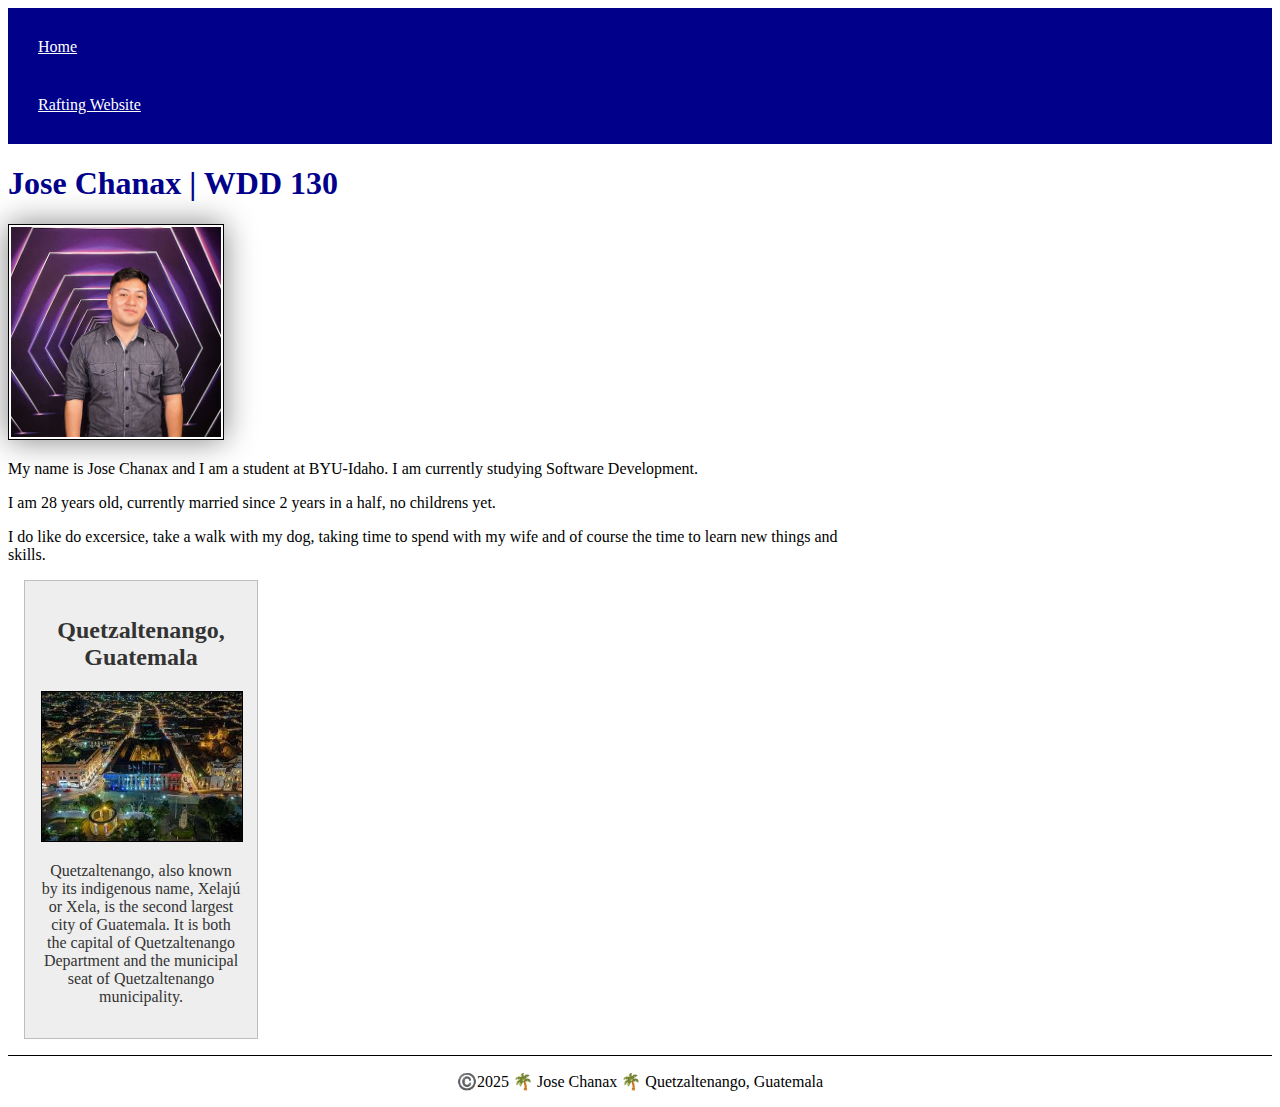
<file: index.html>
<!DOCTYPE html>
<html lang="en-US">
<head>
    <meta charset="UTF-8">
    <meta name="viewport" content="width=device-width, initial-scale=1.0">
    <title>Jose Chanax | WDD 130</title>
    <meta name="description" content="Jose Chanax | Web Developer & Software Engineer | WDD 130 - Learn HTML, CSS, and Web Development Fundamentals">
    <meta name="author" content="Jose Chanax">
    <link rel="stylesheet" href="styles/styles.css">
</head>
<body>
    <header>
        <nav>
            <a href="#">Home</a>
            <a href="wrr/">Rafting Website</a>
        </nav>
    </header>
    <main>
        <h1>Jose Chanax | WDD 130</h1>
        <img src="images/profile.jpg" alt="Jose Chanax" width="200">
        <p>My name is Jose Chanax and I am a student at BYU-Idaho. I am currently studying Software Development.</p>
        <p>I am 28 years old, currently married since 2 years in a half, no childrens yet.</p>
        <p>I do like do excersice, take a walk with my dog, taking time to spend with my wife and of course the time to learn new things and skills.</p>
    </main>
    <aside>
        <h2>Quetzaltenango, Guatemala</h2>
        <img src="images/xela.jpg" alt="Quetzaltenango" width="200">
        <p>Quetzaltenango, also known by its indigenous name, Xelajú or Xela, is the second largest city of Guatemala. It is both the capital of Quetzaltenango Department and the municipal seat of Quetzaltenango municipality.</p>
    </aside>
    <footer>
        <p>©️2025 🌴 Jose Chanax 🌴 Quetzaltenango, Guatemala</p>
    </footer>
</body>
</html>
</file>
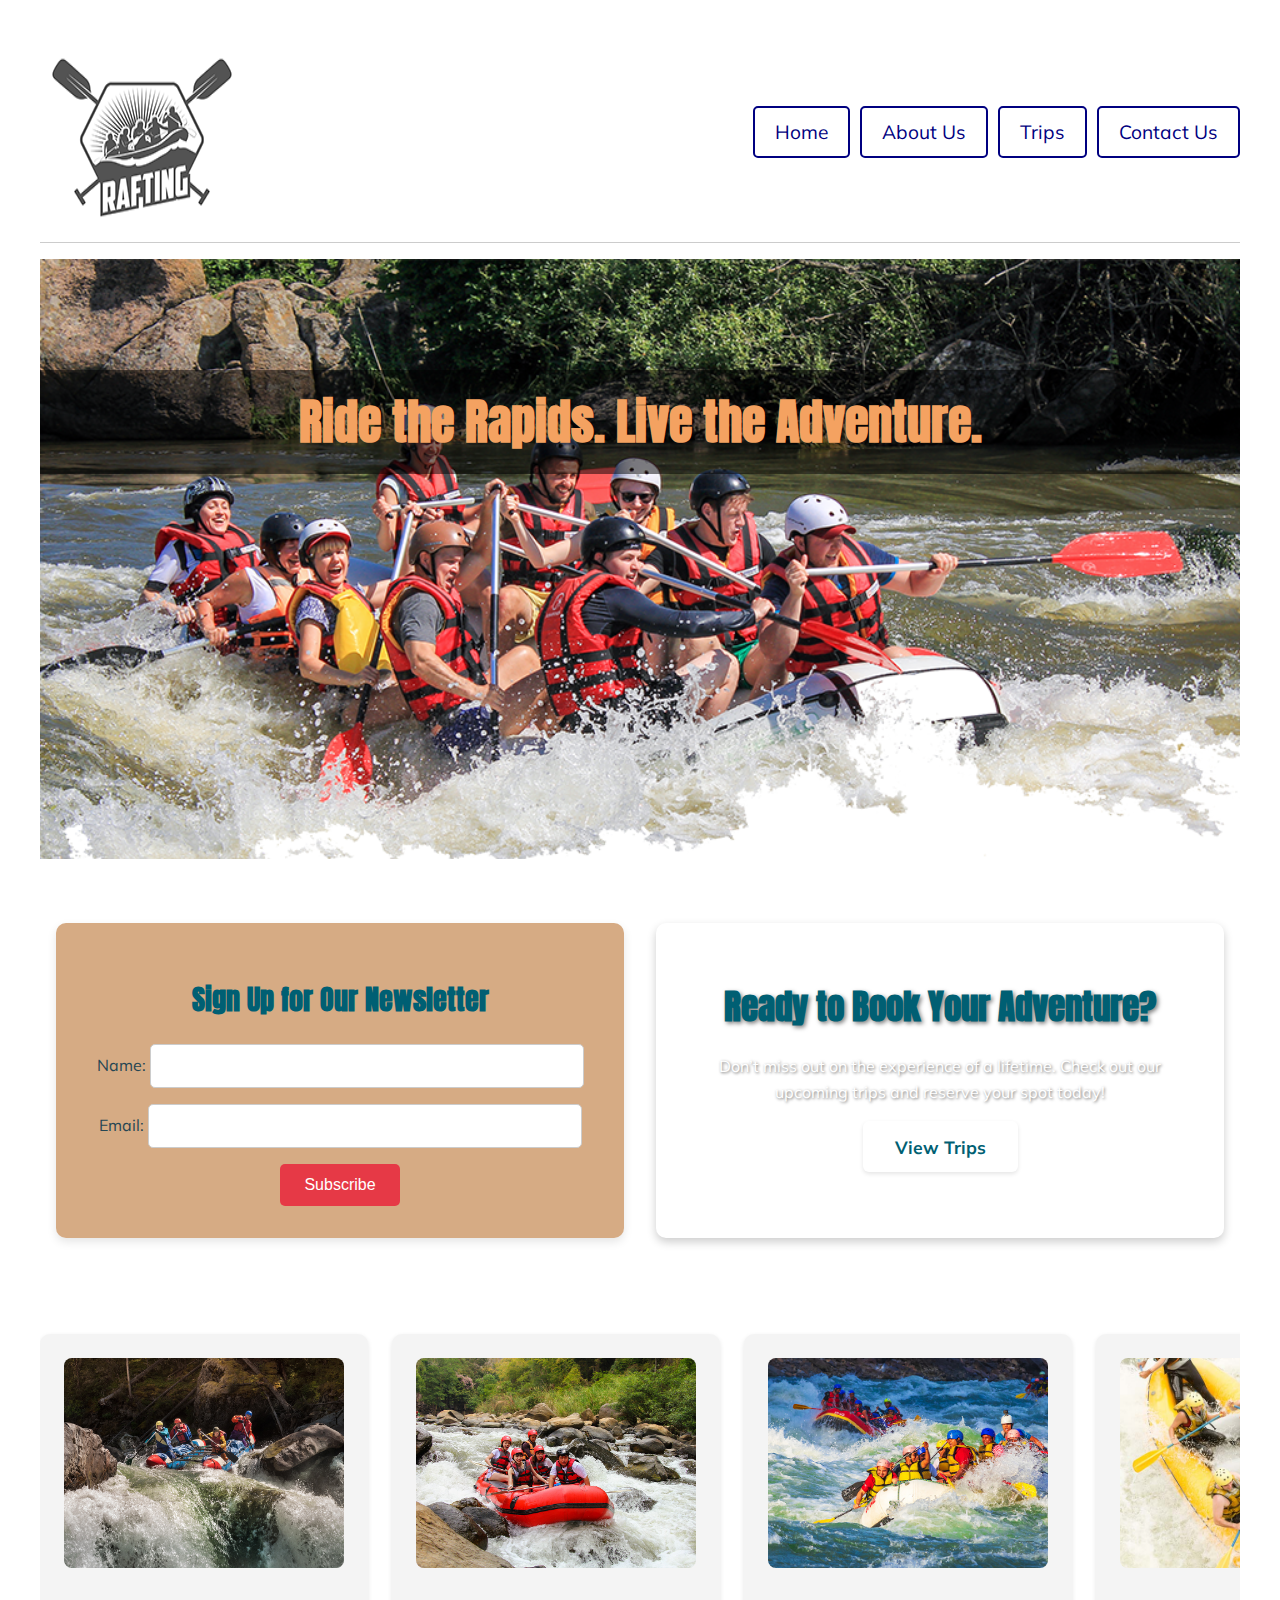
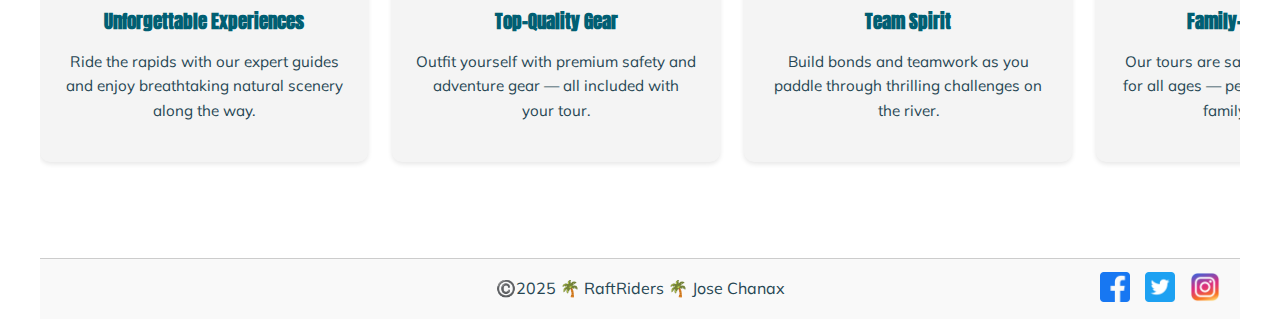
<file: wwr/index.html>
<!-- Rafting Project: Home Page -->
<!DOCTYPE html>
<html lang="en-US">
<head>
  <meta charset="UTF-8" />
  <meta name="viewport" content="width=device-width, initial-scale=1.0" />
  <meta name="description" content="White Water Rafting Adventures - RaftRiders" />
  <meta name="author" content="Jose Chanax" />
  <title>Home | RaftRiders</title>

  <!-- Google Fonts -->
  <link rel="preconnect" href="https://fonts.googleapis.com" />
  <link rel="preconnect" href="https://fonts.gstatic.com" crossorigin />
  <link href="https://fonts.googleapis.com/css2?family=Anton&family=Mulish:wght@300;400;600&display=swap" rel="stylesheet" />
  <link rel="stylesheet" href="styles/rafting.css" />
</head>
<body>
  <header>
    <img src="images/rafting_logo.png" alt="RaftRiders Logo" width="200" height="200" />
    <nav>
      <ul class="navigation">
        <li><a href="index.html">Home</a></li>
        <li><a href="about.html">About Us</a></li>
        <li><a href="trips.html">Trips</a></li>
        <li><a href="contact.html">Contact Us</a></li>
      </ul>
    </nav>
  </header>

  <main>
    <!-- Hero Section -->
    <div class="hero-wrapper">
        <div class="hero">
            <img src="images/hero_transparency_1024.png" alt="White Water Rafting Adventure" />
            <h1 class="hero-heading">Ride the Rapids. Live the Adventure.</h1>
            <p class="hero-subheading">Join us for an unforgettable white water rafting experience!</p>
        </div>
    </div>

    <!-- CTA + Newsletter Wrapper -->
    <div class="cta-newsletter-wrapper">
        <section class="newsletter">
        <h2>Sign Up for Our Newsletter</h2>
        <form>
            <div class="form-group">
              <label for="name">Name:</label>
              <input type="text" id="name" name="name" required />
            </div>
            <div class="form-group">
              <label for="email">Email:</label>
              <input type="email" id="email" name="email" required />
            </div>
            <button type="submit">Subscribe</button>
          </form>
        </section>
    
        <!-- Call to Action -->
        <section class="cta-section">
        <h2>Ready to Book Your Adventure?</h2>
        <p>Don’t miss out on the experience of a lifetime. Check out our upcoming trips and reserve your spot today!</p>
        <a href="trips.html">View Trips</a>
        </section>
    </div>

    <!-- Grid Layout Section -->
    <section class="horizontal-scroll">
        <div class="grid-item">
            <img src="images/rafting_7.jpg" alt="Rafting Adventure" />
            <h3>Unforgettable Experiences</h3>
            <p>Ride the rapids with our expert guides and enjoy breathtaking natural scenery along the way.</p>
          </div>
          
          <div class="grid-item">
            <img src="images/rafting_8.jpg" alt="Rafting Equipment" />
            <h3>Top-Quality Gear</h3>
            <p>Outfit yourself with premium safety and adventure gear — all included with your tour.</p>
          </div>
          
          <div class="grid-item">
            <img src="images/rafting_9.jpg" alt="Team Adventure" />
            <h3>Team Spirit</h3>
            <p>Build bonds and teamwork as you paddle through thrilling challenges on the river.</p>
          </div>
          
          <div class="grid-item">
            <img src="images/rafting_10.jpg" alt="Family Rafting" />
            <h3>Family-Friendly Fun</h3>
            <p>Our tours are safe, fun, and accessible for all ages — perfect for unforgettable family moments.</p>
          </div>
          
          <div class="grid-item">
            <img src="images/rafting_11.jpg" alt="Nature Exploration" />
            <h3>Scenic Routes</h3>
            <p>Discover hidden gems, wildlife, and stunning landscapes only reachable by river.</p>
          </div>
          
          <div class="grid-item">
            <img src="images/rafting_12.jpg" alt="Rafting Guides" />
            <h3>Passionate Guides</h3>
            <p>Our experienced guides are not only certified — they're storytellers, motivators, and adventurers.</p>
          </div>
          
    </section>
  </main>

  <footer>
    <p>©️2025 🌴 RaftRiders 🌴 Jose Chanax</p>
    <nav class="social_links">
      <a href="https://facebook.com"><img src="images/facebook.png" alt="Facebook" /></a>
      <a href="https://twitter.com"><img src="images/twitter.png" alt="Twitter" /></a>
      <a href="https://instagram.com"><img src="images/instagram.png" alt="Instagram" /></a>
    </nav>
  </footer>
</body>
</html>
</file>
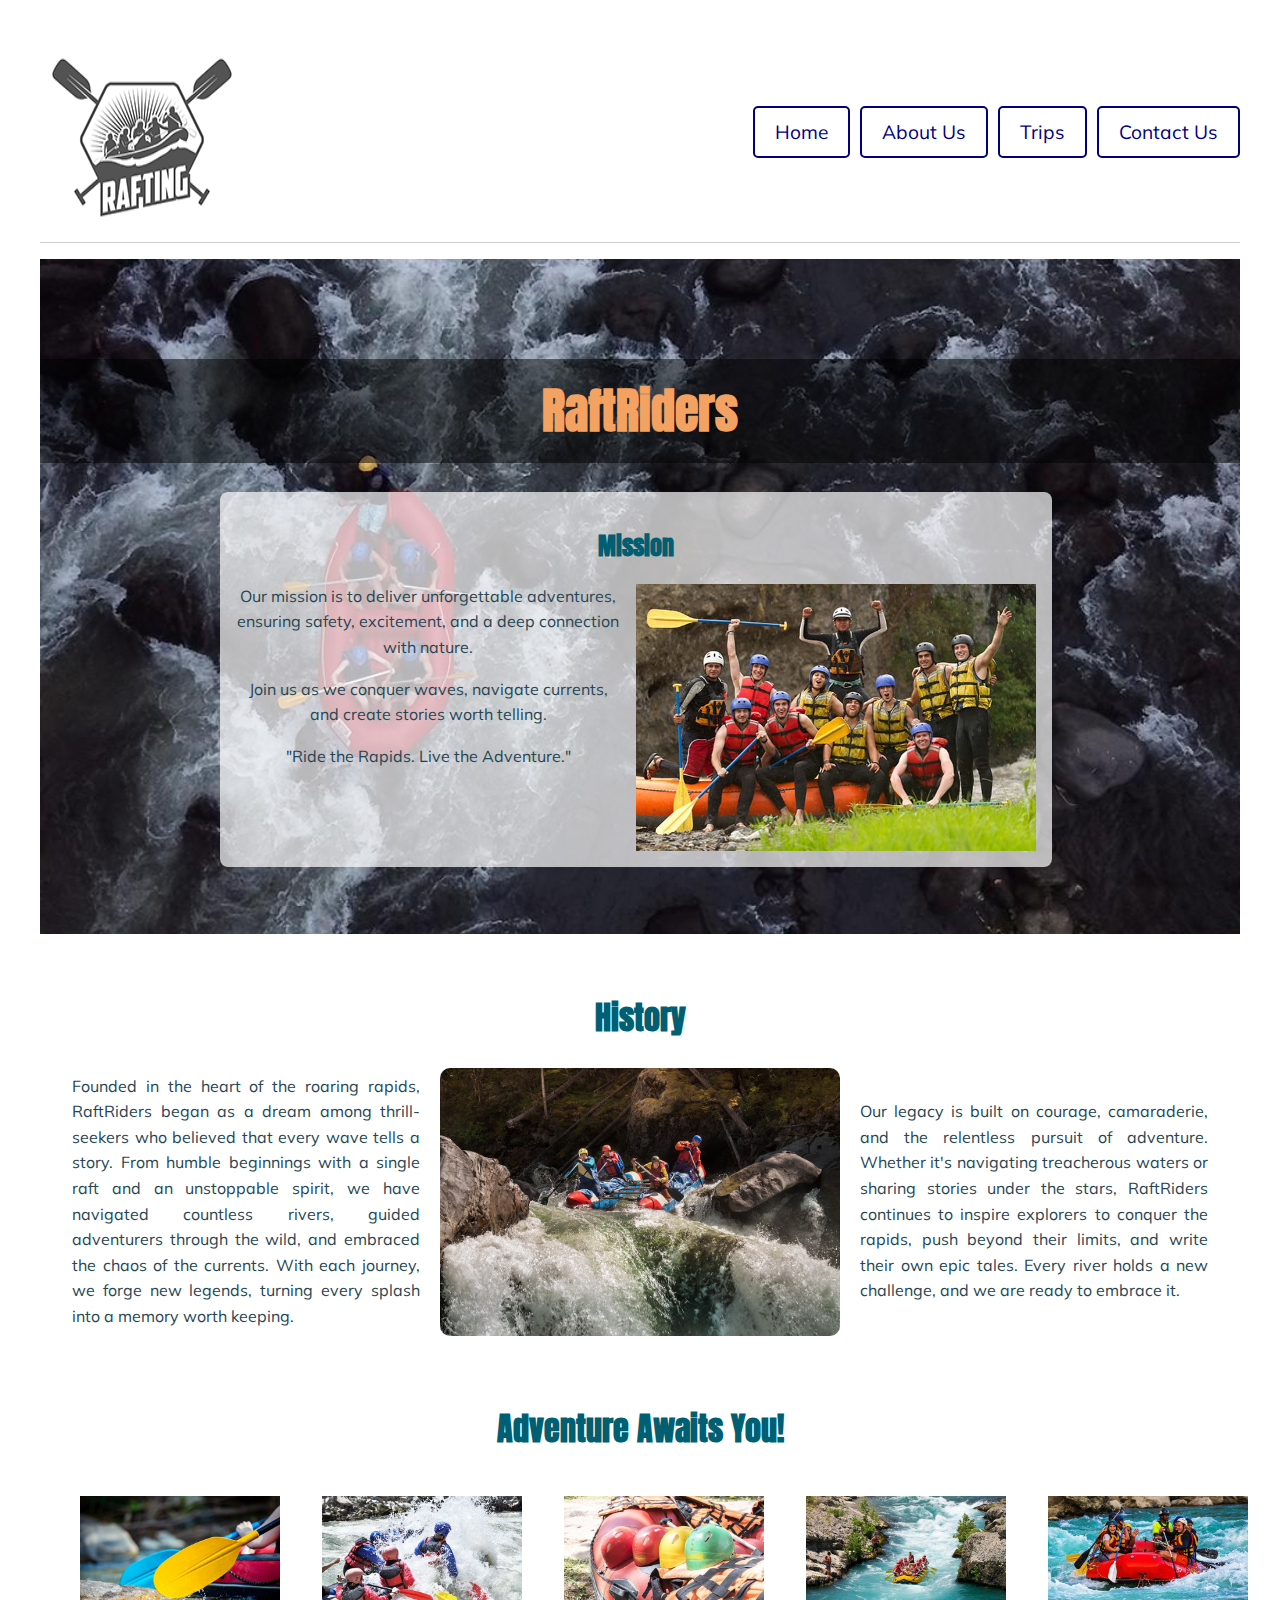
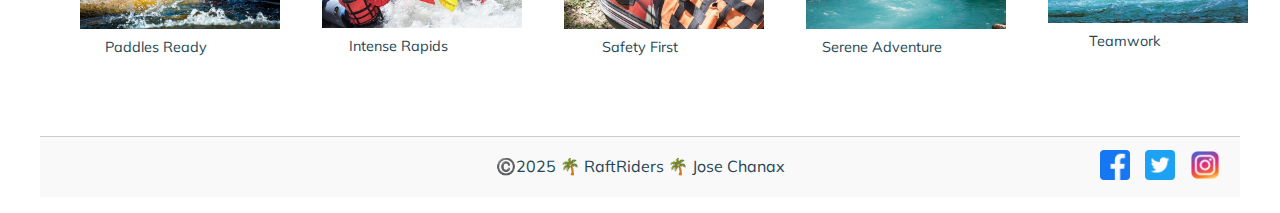
<file: wwr/about.html>
<!-- Rafting Project: About Us Page -->
<!DOCTYPE html>
<html lang="en-US">
<head>
    <meta charset="UTF-8">
    <meta name="viewport" content="width=device-width, initial-scale=1.0">
    <meta name="description" content="Jose Chanax | Web Developer & Software Engineer | WDD 130 - Learn HTML, CSS, and Web Development Fundamentals">
    <meta name="author" content="Jose Chanax">

    <title>About Us | RaftRiders</title>

    <!-- Google Fonts-->
    <link rel="preconnect" href="https://fonts.googleapis.com">
    <link rel="preconnect" href="https://fonts.gstatic.com" crossorigin>
    <link href="https://fonts.googleapis.com/css2?family=Anton&family=Mulish:wght@300;400;600&display=swap" rel="stylesheet">
    <link rel="stylesheet" href="styles/rafting.css">
</head>
<body>
    <header>
        <img src="images/rafting_logo.png" alt="RaftRiders Logo" width="200" height="200">
        <nav>
            <ul class="navigation">
                <li><a href="index.html">Home</a></li>
                <li><a href="about.html">About Us</a></li>
                <li><a href="trips.html">Trips</a></li>
                <li><a href="contact.html">Contact Us</a></li>
            </ul>
        </nav>
    </header>
    <main>
        <div class="herodiv">
            <img src="images/hero_3.jpg" alt="RaftRiders_hero">
            <h1>RaftRiders</h1>
            <article>
                <h2>Mission</h2>
                <img src="images/happy_clients.jpg" alt="Happy_Clients">
                <p>Our mission is to deliver unforgettable adventures, ensuring safety, excitement, and a deep connection with nature.</p>
                <p>Join us as we conquer waves, navigate currents, and create stories worth telling.</p>
                <p>"Ride the Rapids. Live the Adventure." </p>
            </article>
        </div>
        <section class="history-section">
            <h2>History</h2>
            <div class="history-container">
                <p>Founded in the heart of the roaring rapids, RaftRiders began as a dream among thrill-seekers who believed that every wave tells a story. From humble beginnings with a single raft and an unstoppable spirit, we have navigated countless rivers, guided adventurers through the wild, and embraced the chaos of the currents. With each journey, we forge new legends, turning every splash into a memory worth keeping.</p>
                <img src="images/rafting_6.jpg" alt="RaftRiders_History">
                <p>Our legacy is built on courage, camaraderie, and the relentless pursuit of adventure. Whether it's navigating treacherous waters or sharing stories under the stars, RaftRiders continues to inspire explorers to conquer the rapids, push beyond their limits, and write their own epic tales. Every river holds a new challenge, and we are ready to embrace it.</p>
            </div>
        </section>
        <section class="adventure-section">
            <h2>Adventure Awaits You!</h2>
            <div class="adventure-gallery">
                <figure>
                    <img src="images/rafting_1.jpg" alt="RaftRiders">
                    <figcaption>Paddles Ready</figcaption>
                </figure>
                <figure>
                    <img src="images/rafting_2.jpg" alt="RaftRiders2">
                    <figcaption>Intense Rapids</figcaption>
                </figure>
                <figure>
                    <img src="images/rafting_3.jpg" alt="RaftRiders3">
                    <figcaption>Safety First</figcaption>
                </figure>
                <figure>
                    <img src="images/rafting_4.jpg" alt="RaftRiders4">
                    <figcaption>Serene Adventure</figcaption>
                </figure>
                <figure>
                    <img src="images/rafting_5.jpg" alt="RaftRiders5">
                    <figcaption>Teamwork</figcaption>
                </figure>
            </div>
        </section>
    </main>
    <footer>
        <p>©️2025 🌴 RaftRiders 🌴 Jose Chanax </p>
        <nav class="social_links">
            <a href="https://facebook.com">
                <img src="images/facebook.png" alt="Facebook">
            </a>
            <a href="https://twitter.com">
                <img src="images/twitter.png" alt="Twitter">
            </a>
            <a href="https://instagram.com">
                <img src="images/instagram.png" alt="Instagram">
            </a>
        </nav>
    </footer>
</body>
</html>
</file>
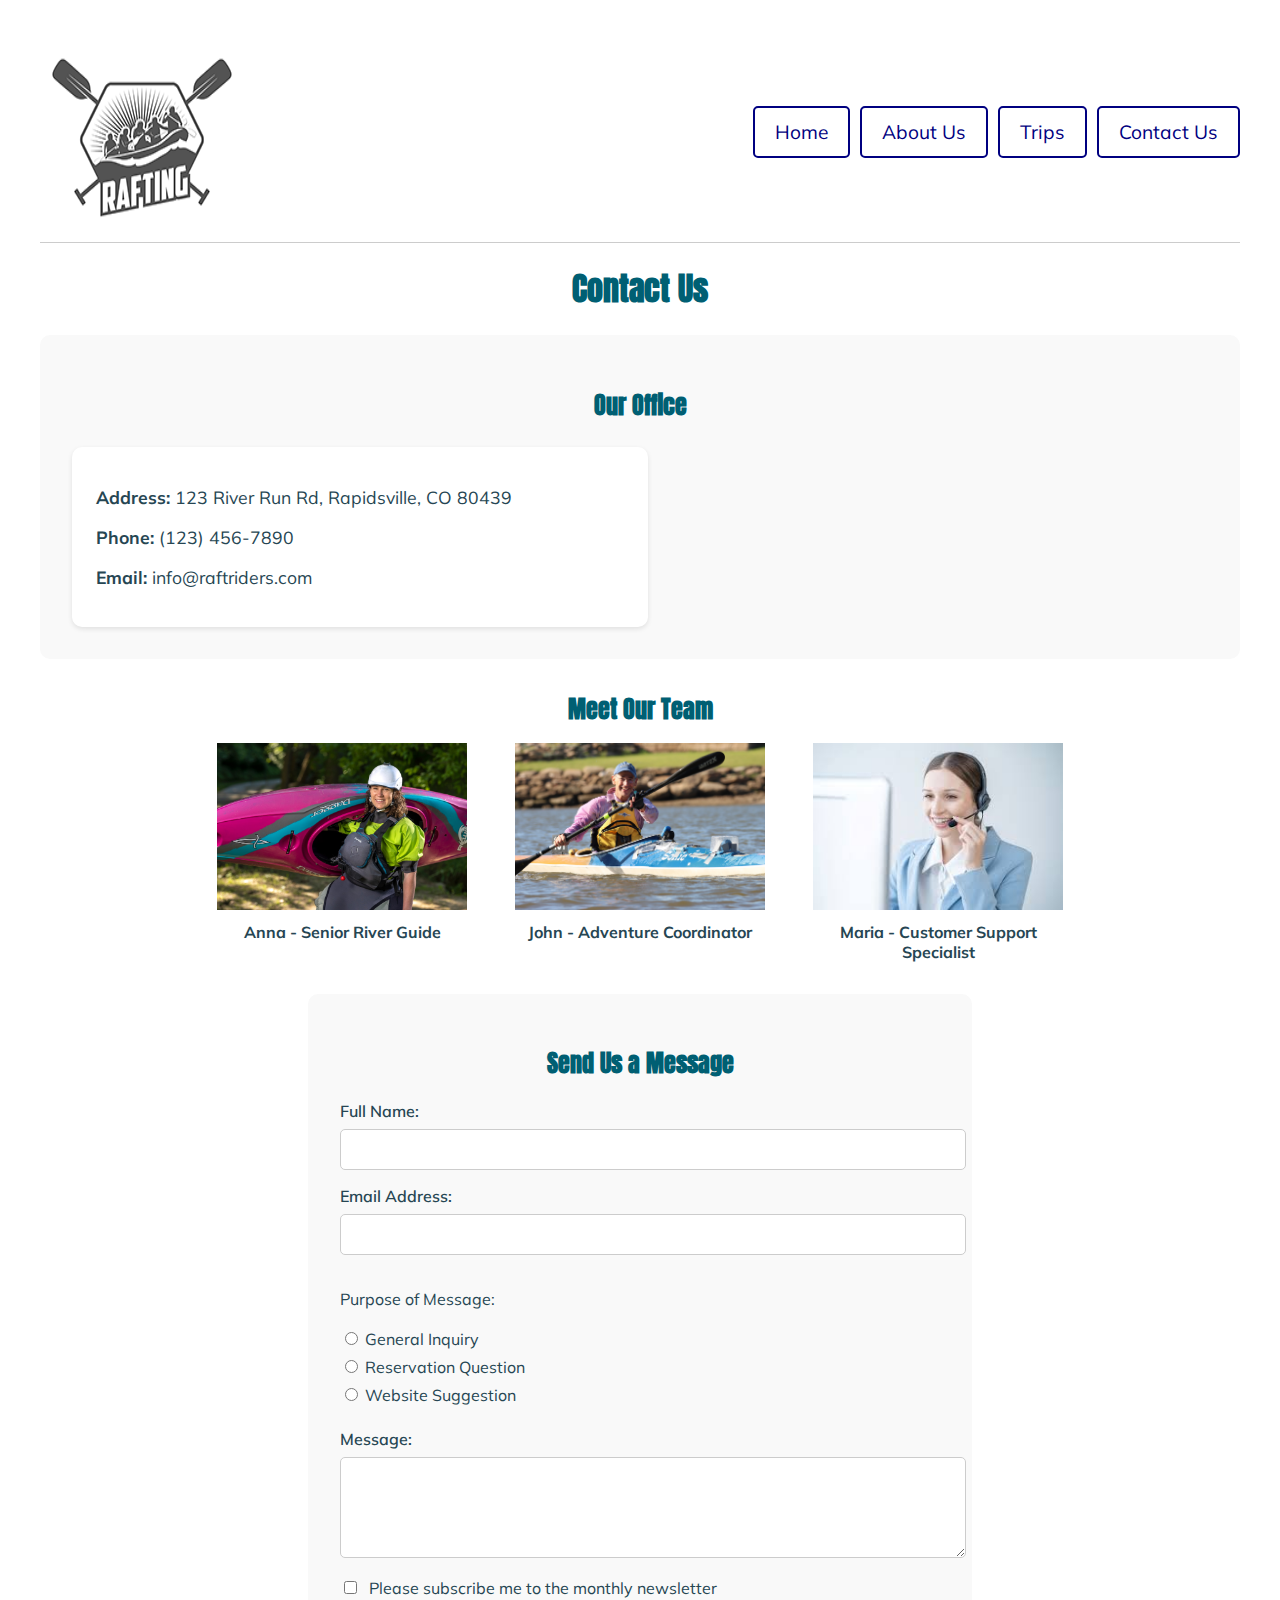
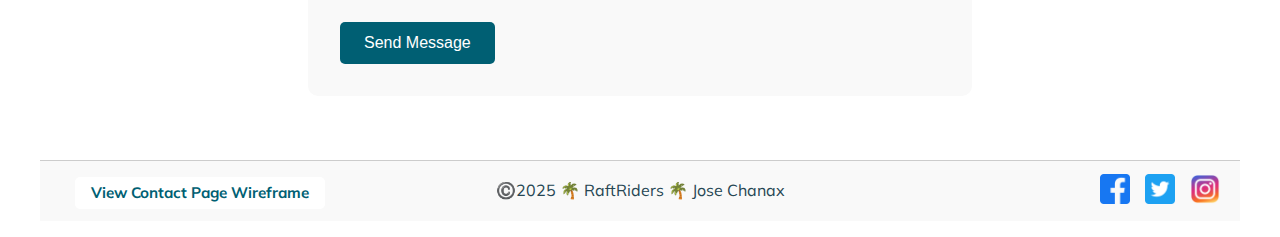
<file: wwr/contact.html>
<!-- Rafting Project: Contact Us Page -->
<!DOCTYPE html>
<html lang="en-US">
<head>
    <meta charset="UTF-8">
    <meta name="viewport" content="width=device-width, initial-scale=1.0">
    <meta name="description" content="Contact RaftRiders for reservations, inquiries, or suggestions. Reach out to our team and start planning your next rafting adventure.">
    <meta name="author" content="Jose Chanax">

    <title>Contact Us | RaftRiders</title>

    <!-- Google Fonts-->
    <link rel="preconnect" href="https://fonts.googleapis.com">
    <link rel="preconnect" href="https://fonts.gstatic.com" crossorigin>
    <link href="https://fonts.googleapis.com/css2?family=Anton&family=Mulish:wght@300;400;600&display=swap" rel="stylesheet">
    <link rel="stylesheet" href="styles/rafting.css">
</head>
<body>
    <header>
        <img src="images/rafting_logo.png" alt="RaftRiders Logo" width="200" height="200">
        <nav>
            <ul class="navigation">
                <li><a href="index.html">Home</a></li>
                <li><a href="about.html">About Us</a></li>
                <li><a href="trips.html">Trips</a></li>
                <li><a href="contact.html">Contact Us</a></li>
            </ul>
        </nav>
    </header>
    <main>
        <h1>Contact Us</h1>
        <section class="company-info">
            <h2>Our Office</h2>
            <div class="info-container">
                <div class="contact-info">
                    <p><strong>Address:</strong> 123 River Run Rd, Rapidsville, CO 80439</p>
                    <p><strong>Phone:</strong> (123) 456-7890</p>
                    <p><strong>Email:</strong> info@raftriders.com</p>
                </div>
                <div class="map">
                    <iframe 
                        src="https://www.google.com/maps/embed?pb=!1m18..." 
                        allowfullscreen="" 
                        loading="lazy" 
                        referrerpolicy="no-referrer-when-downgrade">
                    </iframe>
                </div>
            </div>
        </section>

        <section class="employee-profiles">
            <h2>Meet Our Team</h2>
            <div class="profiles">
                <figure>
                    <img src="images/Guide_Anna.jpg" alt="Guide_Anna">
                    <figcaption>Anna - Senior River Guide</figcaption>
                </figure>
                <figure>
                    <img src="images/Coordinator_John.jpg" alt="Coordinator_John">
                    <figcaption>John - Adventure Coordinator</figcaption>
                </figure>
                <figure>
                    <img src="images/Customer_Care_Maria.jpeg" alt="Customer_Care_Maria">
                    <figcaption>Maria - Customer Support Specialist</figcaption>
                </figure>
            </div>
        </section>

        <section class="contact-form">
            <h2>Send Us a Message</h2>
            <form action="#" method="post">
                <label for="name">Full Name:</label>
                <input type="text" id="name" name="name" required>
        
                <label for="email">Email Address:</label>
                <input type="email" id="email" name="email" required>
        
                <p>Purpose of Message:</p>
                <div class="radio-group">
                    <input type="radio" id="purpose-general" name="purpose" value="general" required>
                    <label for="purpose-general">General Inquiry</label><br>
        
                    <input type="radio" id="purpose-reservation" name="purpose" value="reservation">
                    <label for="purpose-reservation">Reservation Question</label><br>
        
                    <input type="radio" id="purpose-suggestion" name="purpose" value="suggestion">
                    <label for="purpose-suggestion">Website Suggestion</label><br>
                </div>
        
                <label for="message">Message:</label>
                <textarea id="message" name="message" rows="5" required></textarea>
        
                <div class="checkbox-group">
                    <input type="checkbox" id="subscribe" name="subscribe">
                    <label for="subscribe">Please subscribe me to the monthly newsletter</label>
                </div>
        
                <button type="submit">Send Message</button>
            </form>
        </section>
        

    </main>
    <footer>
        <p>©️2025 🌴 RaftRiders 🌴 Jose Chanax</p>
        <nav class="social_links">
          <a href="https://facebook.com">
            <img src="images/facebook.png" alt="Facebook">
          </a>
          <a href="https://twitter.com">
            <img src="images/twitter.png" alt="Twitter">
          </a>
          <a href="https://instagram.com">
            <img src="images/instagram.png" alt="Instagram">
          </a>
          <p class="wireframe-link">
            <a href="https://app.moqups.com/jfrJdJ0crxGkO3CAHDqKmSTzhMSUvtvz/view/page/ac1a5c63c" target="_blank">
              View Contact Page Wireframe
            </a>
          </p>
        </nav>
      </footer>
      
</body>
</html>
</file>
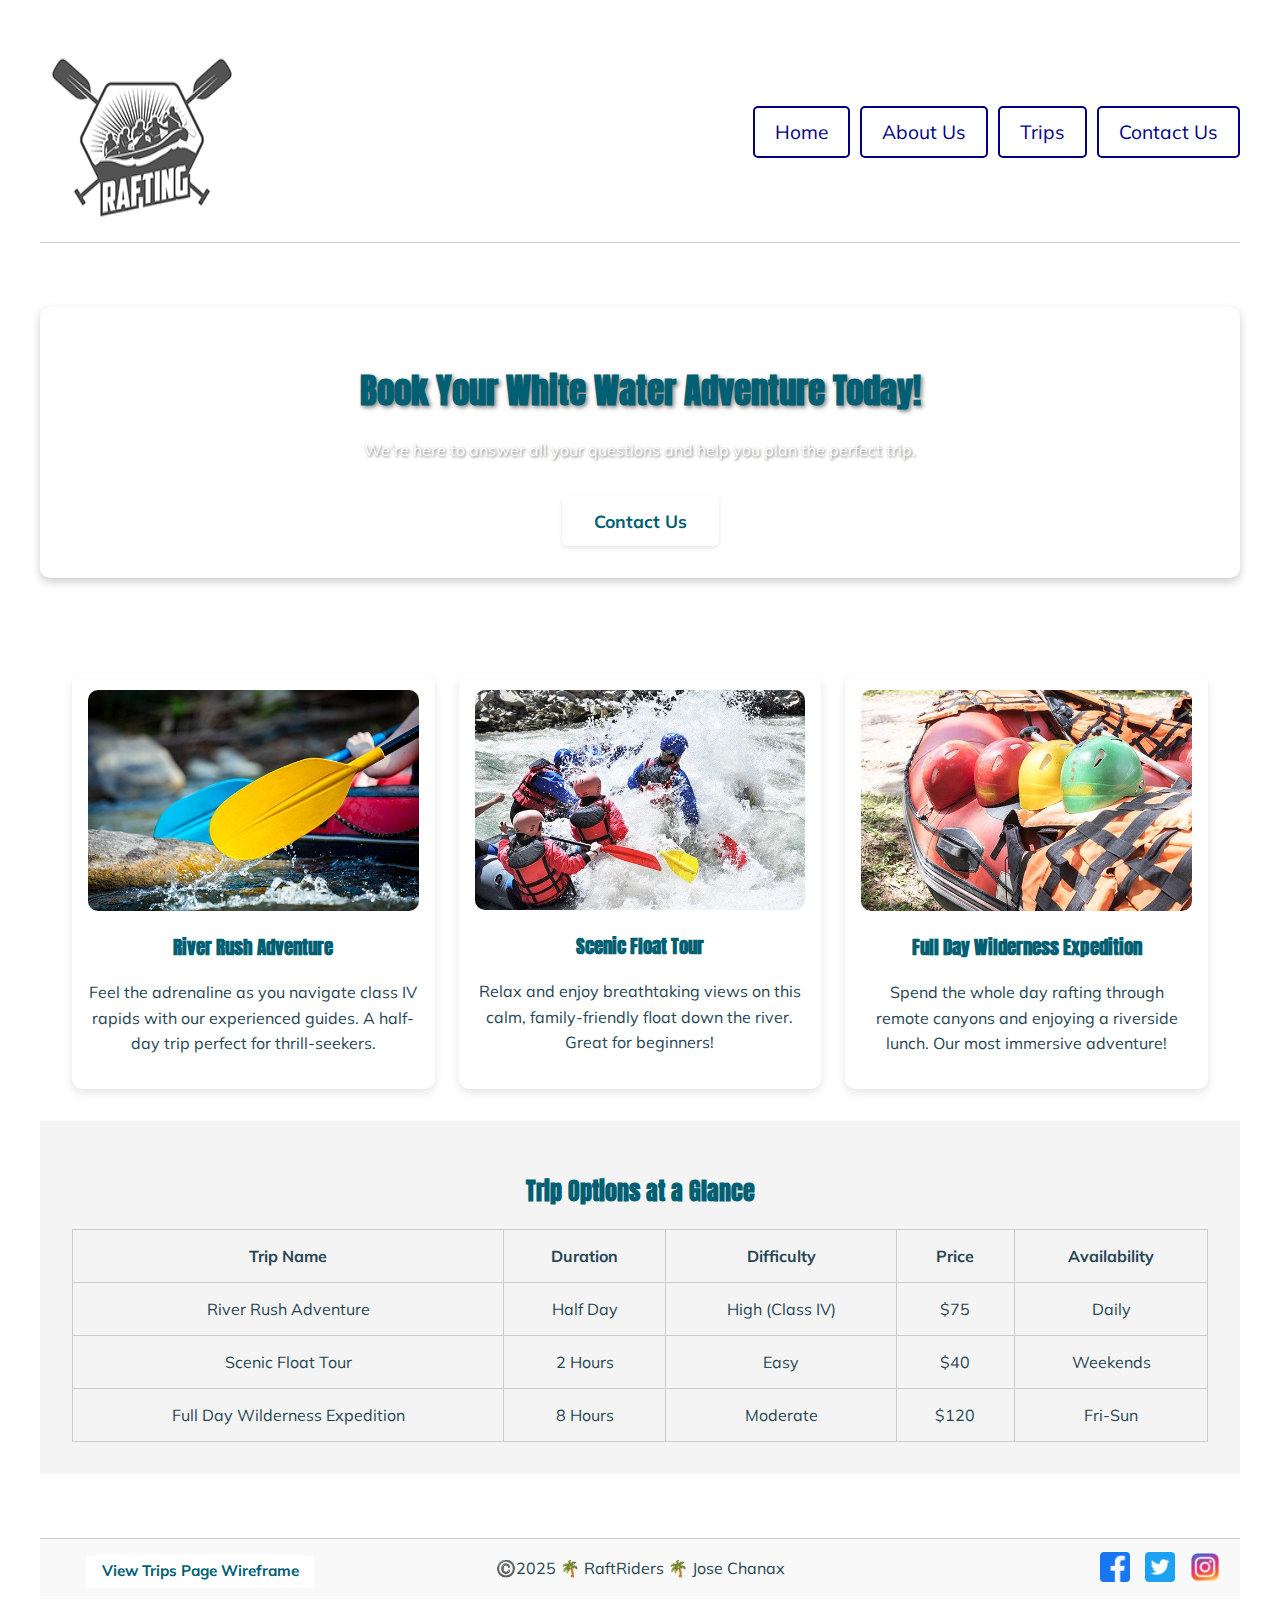
<file: wwr/trips.html>
<!-- Rafting Project: Trips Page -->
<!DOCTYPE html>
<html lang="en-US">
<head>
  <meta charset="UTF-8" />
  <meta name="viewport" content="width=device-width, initial-scale=1.0" />
  <meta name="description" content="Explore thrilling white water rafting trips with RaftRiders. Choose your adventure today!" />
  <meta name="author" content="Jose Chanax" />
  <title>Trips | RaftRiders</title>

  <!-- Google Fonts -->
  <link rel="preconnect" href="https://fonts.googleapis.com" />
  <link rel="preconnect" href="https://fonts.gstatic.com" crossorigin />
  <link href="https://fonts.googleapis.com/css2?family=Anton&family=Mulish:wght@300;400;600&display=swap" rel="stylesheet" />
  <link rel="stylesheet" href="styles/rafting.css" />
</head>
<body>
  <header>
    <img src="images/rafting_logo.png" alt="RaftRiders Logo" width="200" height="200" />
    <nav>
      <ul class="navigation">
        <li><a href="index.html">Home</a></li>
        <li><a href="about.html">About Us</a></li>
        <li><a href="trips.html">Trips</a></li>
        <li><a href="contact.html">Contact Us</a></li>
      </ul>
    </nav>
  </header>

  <main>
    <!-- CTA -->
    <section class="cta-section2">
      <h2>Book Your White Water Adventure Today!</h2>
      <p>We’re here to answer all your questions and help you plan the perfect trip.</p>
      <a href="contact.html" class="cta-button">Contact Us</a>
    </section>

    <!-- Trip Descriptions -->
    <section class="trips-grid">
      <div class="trip-card">
        <img src="images/rafting_1.jpg" alt="River Rush Adventure" />
        <h3>River Rush Adventure</h3>
        <p>Feel the adrenaline as you navigate class IV rapids with our experienced guides. A half-day trip perfect for thrill-seekers.</p>
      </div>
      <div class="trip-card">
        <img src="images/rafting_2.jpg" alt="Scenic Float Tour" />
        <h3>Scenic Float Tour</h3>
        <p>Relax and enjoy breathtaking views on this calm, family-friendly float down the river. Great for beginners!</p>
      </div>
      <div class="trip-card">
        <img src="images/rafting_3.jpg" alt="Full Day Wilderness Expedition" />
        <h3>Full Day Wilderness Expedition</h3>
        <p>Spend the whole day rafting through remote canyons and enjoying a riverside lunch. Our most immersive adventure!</p>
      </div>
    </section>

    <!-- Trip Table -->
    <section class="trip-table-section">
      <h2>Trip Options at a Glance</h2>
      <table>
        <thead>
          <tr>
            <th>Trip Name</th>
            <th>Duration</th>
            <th>Difficulty</th>
            <th>Price</th>
            <th>Availability</th>
          </tr>
        </thead>
        <tbody>
          <tr>
            <td>River Rush Adventure</td>
            <td>Half Day</td>
            <td>High (Class IV)</td>
            <td>$75</td>
            <td>Daily</td>
          </tr>
          <tr>
            <td>Scenic Float Tour</td>
            <td>2 Hours</td>
            <td>Easy</td>
            <td>$40</td>
            <td>Weekends</td>
          </tr>
          <tr>
            <td>Full Day Wilderness Expedition</td>
            <td>8 Hours</td>
            <td>Moderate</td>
            <td>$120</td>
            <td>Fri-Sun</td>
          </tr>
        </tbody>
      </table>
    </section>
  </main>

  <footer>
    <p>©️2025 🌴 RaftRiders 🌴 Jose Chanax</p>
    <nav class="social_links">
      <a href="https://facebook.com">
        <img src="images/facebook.png" alt="Facebook">
      </a>
      <a href="https://twitter.com">
        <img src="images/twitter.png" alt="Twitter">
      </a>
      <a href="https://instagram.com">
        <img src="images/instagram.png" alt="Instagram">
      </a>
      <p class="wireframe-link">
        <a href="https://app.moqups.com/jfrJdJ0crxGkO3CAHDqKmSTzhMSUvtvz/view/page/ac1a5c63c" target="_blank">
          View Trips Page Wireframe
        </a>
      </p>
    </nav>
  </footer>
</body>
</html>
</file>
<file: styles/styles.css>
main {
    max-width: 840px;
}

h1 {
    color: darkblue;
}

nav {
    background-color: darkblue;
    padding: 10px;
}

nav a {
    color: white;
    display: block;
    padding: 20px;
}

aside {
    width: 200px;
    margin: 1rem;
    padding: 1rem;
    background-color: #eee;
    border: 1px solid rgb(0 0 0 / 20%);
    color: #333;
    text-align: center;
    height: auto;
}

aside img {
    width: 200px;
    height: auto;
    border: 1px solid #000;
}

main img {
    width: 25%;
    height: auto;
    border: 1px solid black;
    padding: 2px;   
    box-shadow: 0 0 30px gray;
}

p { padding: 0;}

footer {
    margin-top: 15px;
    border-top: 1px solid #000;
    text-align: center;
}
</file>
<file: wwr/styles/rafting.css>
:root {
    --primary-color: #005F73; 
    --secondary-color: #E63946;
    --accent-color: #F4A261; 
    --text-color: #264653; 
    --background-color: #ffffff; 
    --accent2: #2A9D8F;
    --accent3: #E9C46A; 
}

header {
    display: flex;
    align-items: center;
    justify-content: space-between; 
    max-width: 1200px;
    margin: 1rem auto;
    border-bottom: 1px solid #ccc;
    padding-bottom: 10px;
}


.navigation {
    display: flex;
    list-style: none;
    padding: 0;
    margin: 0;
    gap: 10px;
}

.navigation li {
    flex: none;
}

.navigation a {
    display: block;
    background-color: #ffffff;
    color: navy;
    padding: 12px 20px;
    text-decoration: none;
    font-size: 1.2rem;
    border: 2px solid navy;
    border-radius: 5px;
}

.navigation a:hover {
    background-color: tomato;
    color: white;
    font-weight: bold;
    text-decoration: none;
}
  
body {
    font-family: 'Mulish', sans-serif;
    color: var(--text-color); 
    background-color: var(--background-color);
    max-width: 1200px;
    margin: 0 auto;
    padding: 1rem;
}
  
h1, h2, h3 {
    font-family: 'Anton', sans-serif;
    color: var(--primary-color);
    text-align: center;
}
  
p {
    font-family: 'Mulish', sans-serif;
    color: var(--text-color);
    line-height: 1.6;
}
  
a {
    color: var(--secondary-color);
    text-decoration: underline;
}
  
a:hover {
    color: var(--accent-color); 
}

.herodiv {
    position: relative;
    text-align: center;
}

.herodiv img {
    display: block;
    width: 100%;
    height: auto;
}

.herodiv h1 {
    position: absolute;
    top: 10%;
    left: 50%;
    transform: translateX(-50%);
    color: var(--accent-color);
    font-size: 3rem;
    width: 100%;
    text-align: center;
    background-color: rgba(0, 0, 0, 0.5);
    padding: 1rem 0;
}

.herodiv article {
    position: absolute;
    bottom: 10%;
    left: 15%;
    background-color: rgba(255, 255, 255, 0.7);
    text-align: center;
    padding: 1rem;
    border-radius: 8px;
    max-width: 800px;
}

.herodiv article img {
    float: right;
    margin-left: 1rem;
    width: 50%;
    height: auto;
}

.history-section {
    text-align: center;
    padding: 2rem;
    max-width: 100%;
    margin: 0 auto;
    max-width: 1200px;
}

.history-section h2 {
    font-size: 2rem;
    color: var(--primary-color);
    margin-bottom: 1rem;
}

.history-container {
    display: flex;
    align-items: center;
    justify-content: center;
    gap: 20px; 
    text-align: justify;
}

.history-container p {
    flex: 1; 
    font-size: 1rem;
    color: var(--text-color);
    line-height: 1.6;
}

.history-container img {
    max-width: 400px; 
    height: auto;
    border-radius: 10px; 
}

.adventure-section {
    text-align: center;
    height: auto;
    max-width: 1200px;
    margin: 0 auto 4rem auto;
}

.adventure-section h2 {
    font-size: 2rem;
    color: var(--primary-color);
}

.adventure-gallery {
    display: flex;
    justify-content: center;
    gap: 10px; 
    flex-wrap: nowrap;
}

.adventure-gallery figure {
    text-align: center;
    flex: 1; 
    min-width: 150px; 
}

.adventure-gallery img {
    max-width: 200px; 
    height: auto;
}

.adventure-gallery figcaption {
    font-size: 0.9rem;
    color: var(--text-color);
    margin-top: 5px;
    font-family: 'Mulish', sans-serif;
    text-align: center;
}

footer {
    display: flex;
    justify-content: center; 
    align-items: center; 
    padding: 30px 20px;
    background-color: #f9f9f9;
    border-top: 1px solid #ccc;
    position: relative;
}

footer p {
    margin: 0;
    position: absolute;
    left: 50%;
    transform: translateX(-50%); 
}

.social_links {
    display: flex;
    gap: 15px;
    position: absolute;
    right: 20px;
}

.social_links img {
    width: 30px;
    height: auto;
}

.wireframe-link {
    position: absolute;
    left: -900px;
    bottom: 2px;
}
  
.wireframe-link a {
    font-weight: bold;
    color: var(--primary-color);
    text-decoration: none;
    padding: 0.4rem 1rem;
    border-radius: 5px;
    font-size: 0.95rem;
    background-color: #fff;
}
  

/* Additional styles for Contact Us page */

.company-info {
    padding: 2rem;
    background-color: #f9f9f9;
    border-radius: 10px;
    margin-bottom: 2rem;
}

.company-info h2 {
    text-align: center;
    margin-bottom: 1.5rem;
}

.info-container {
    display: flex;
    gap: 2rem;
    align-items: stretch;
    flex-wrap: wrap;
}

.contact-info {
    flex: 1;
    min-width: 280px;
    background-color: #fff;
    padding: 1.5rem;
    border-radius: 10px;
    box-shadow: 0 2px 5px rgba(0, 0, 0, 0.1);
}

.contact-info p {
    margin: 0.75rem 0;
    font-size: 1.1rem;
}

.map {
    flex: 1;
    min-width: 280px;
    display: flex;
    align-items: stretch;
}

.map iframe {
    width: 100%;
    border: 0;
    border-radius: 10px;
    height: 100%;
}
  
.employee-profiles {
    margin-bottom: 2rem;
    text-align: center;
}

.employee-profiles h2 {
    margin-bottom: 1rem;
}

.profiles {
    display: flex;
    flex-wrap: wrap;
    justify-content: center;
    gap: 3rem;
}

.profiles figure {
    text-align: center;
    max-width: 250px;
    margin: 0;
}

.profiles img {
    width: 100%;
    height: auto;
}

.profiles figcaption {
    margin-top: 0.5rem;
    font-weight: bold;
}
  
.contact-form {
    background-color: #f9f9f9;
    padding: 2rem;
    border-radius: 10px;
    max-width: 600px;
    margin: 0 auto 4rem auto;
}
  
.contact-form label {
    display: block;
    margin-bottom: 0.5rem;
    font-weight: 600;
}
  
.contact-form input[type="text"],
.contact-form input[type="email"],
.contact-form textarea {
    width: 100%;
    padding: 0.75rem;
    margin-bottom: 1rem;
    border: 1px solid #ccc;
    border-radius: 5px;
}
  
.contact-form .radio-group {
    margin-bottom: 1rem;
}
  
.contact-form .radio-group label {
    display: inline-block;
    margin-right: 1rem;
    font-weight: normal;
}
  
.contact-form input[type="checkbox"] {
    margin-right: 0.5rem;
}
  
.contact-form button {
    background-color: var(--primary-color);
    color: #fff;
    padding: 0.75rem 1.5rem;
    border: none;
    border-radius: 5px;
    font-size: 1rem;
    cursor: pointer;
}
  
.contact-form button:hover {
    background-color: var(--accent-color);
}

.radio-group label,
.checkbox-group label {
    display: inline-block;
    margin-right: 1rem;
    font-weight: normal;
}

.radio-group,
.checkbox-group {
    margin-bottom: 1rem;
}

/* ====== INDEX.HTML ====== */

.hero-wrapper {
    position: relative;
    height: 600px; 
    overflow: hidden;
}
.hero {
    position: absolute;
    top: 0;
    left: 50%;
    right: 50%;
    margin-left: -50vw;
    margin-right: -50vw;
    width: 100vw;
    text-align: center;
    overflow: hidden;
}

.hero img {
    display: block;
    width: 100%;
    height: auto;
}

.hero h1 {
    position: absolute;
    top: 10%;
    left: 50%;
    transform: translateX(-50%);
    color: var(--accent-color);
    font-size: 3rem;
    background-color: rgba(0, 0, 0, 0.5);
    padding: 1rem;
    width: 100%;
    text-align: center;
}

/* Newsletter Form */
.newsletter {
    background-color: #d6ab84;
    padding: 2rem;
    text-align: center;
    border-radius: 10px;
    margin: 3rem auto;
    max-width: 700px;
    box-shadow: 0 4px 10px rgba(0, 0, 0, 0.1);
}

.newsletter h2 {
    color: var(--primary-color);
    margin-bottom: 1.5rem;
    font-size: 1.75rem;
    font-family: 'Anton', sans-serif;
}

.newsletter form {
    display: flex; 
    flex-direction: column;
    gap: 1rem; 
}

.newsletter input[type="text"],
.newsletter input[type="email"] {
    padding: 0.75rem 1rem;
    border: 1px solid #ccc;
    border-radius: 5px;
    width: 100%;
    max-width: 400px;
    font-size: 1rem;
}

.newsletter button {
    padding: 0.75rem 1.5rem;
    background-color: var(--secondary-color);
    color: white;
    border: none;
    border-radius: 5px;
    cursor: pointer;
    font-size: 1rem;
    transition: background-color 0.3s ease;
    width: fit-content;
    align-self: center;
}

.newsletter button:hover {
    background-color: var(--accent-color);
}


/* CTA Section */

.cta-section {
    text-align: center;
    margin: 4rem auto;
    padding: 2rem;
    background: 
        url('https://images.unsplash.com/photo-1506748686214-e9df14d4d9d0?crop=entropy&cs=tinysrgb&fit=max&fm=jpg&ixid=MnwzNjUyOXwwfDF8c2VhcmNofDJ8fHJhZnRpbmd8ZW58MHx8fHwxNjg3NTY5NzA0&ixlib=rb-4.0.3&q=80&w=1080') no-repeat center center;
    background-size: cover;
    background-position: center;
    color: white;
    border-radius: 10px;
    box-shadow: 0 4px 10px rgba(0,0,0,0.2);
}


.cta-section h2 {
    font-size: 2.2rem;
    margin-bottom: 1.5rem;
    line-height: 1.3;
    text-shadow: 2px 2px 4px rgba(0,0,0,0.5);
    font-family: 'Anton', sans-serif;
    color: var(--primary-color);   
}

.cta-section p {
    color: white;
    text-shadow: 1px 1px 3px rgba(0, 0, 0, 0.6);
}

.cta-section a {
    display: inline-block;
    background-color: white;
    color: var(--primary-color);
    padding: 0.9rem 2rem;
    border-radius: 6px;
    text-decoration: none;
    font-weight: 700;
    font-size: 1.1rem;
    transition: background-color 0.3s ease, color 0.3s ease;
    box-shadow: 0 2px 4px rgba(0,0,0,0.1);
}

.cta-section a:hover {
    background-color: var(--background-color);
    color: var(--secondary-color);
}

.cta-newsletter-wrapper {
    display: grid;
    grid-template-columns: 1fr 1fr;
    gap: 2rem;
    max-width: 1200px;
    margin: 4rem auto;
    padding: 0 1rem;
    align-items: stretch;
}

.newsletter, .cta-section {
    margin: 0; 
}


/* Grid Layout Section */

.horizontal-scroll {
    display: flex;
    overflow-x: auto;
    scroll-snap-type: x mandatory;
    gap: 1.5rem;
    padding: 2rem 1rem;
    -webkit-overflow-scrolling: touch;
    scroll-behavior: smooth;
  }
  
.grid-item {
    flex: 0 0 280px;
    scroll-snap-align: start;
    background-color: #f4f4f4;
    padding: 1.5rem;
    border-radius: 10px;
    box-shadow: 0 2px 5px rgba(0,0,0,0.1);
    text-align: center;
    transition: transform 0.3s ease, box-shadow 0.3s ease;
    margin: 0 auto 4rem auto;
}
  
.grid-item:hover {
    transform: translateY(-5px);
    box-shadow: 0 8px 15px rgba(0,0,0,0.2);
}
  
.grid-item img {
    width: 100%;
    aspect-ratio: 4 / 3;
    object-fit: cover;
    border-radius: 8px;
    margin-bottom: 1rem;
}
  
.grid-item h3 {
    margin-bottom: 0.75rem;
    color: var(--primary-color);
}
  
.grid-item p {
    font-size: 0.95rem;
}

/* TRIP PAGE */

.trips-grid {
    display: grid;
    grid-template-columns: repeat(auto-fit, minmax(280px, 1fr));
    gap: 1.5rem;
    padding: 2rem;
}
  
.trip-card {
    background: #fff;
    padding: 1rem;
    border-radius: 10px;
    box-shadow: 0 4px 8px rgba(0,0,0,0.1);
    text-align: center;
}
  
.trip-card img {
    width: 100%;
    border-radius: 10px;
}
  
.trip-table-section {
    padding: 2rem;
    background-color: #f4f4f4;
    margin: 0 auto 4rem auto;
}
  
.trip-table-section table {
    width: 100%;
    border-collapse: collapse;
}
  
.trip-table-section th,
.trip-table-section td {
    padding: 1rem;
    border: 1px solid #ccc;
    text-align: center;
}
  
.cta-button {
    display: inline-block;
    margin-top: 1rem;
    padding: 0.8rem 1.5rem;
    background-color: #0077cc;
    color: white;
    border-radius: 8px;
    text-decoration: none;
}
  
.cta-section2 {
    text-align: center;
    margin: 4rem auto;
    padding: 2rem;
    background: 
        url('https://images.unsplash.com/photo-1506748686214-e9df14d4d9d0?crop=entropy&cs=tinysrgb&fit=max&fm=jpg&ixid=MnwzNjUyOXwwfDF8c2VhcmNofDJ8fHJhZnRpbmd8ZW58MHx8fHwxNjg3NTY5NzA0&ixlib=rb-4.0.3&q=80&w=1080') no-repeat center center;
        
    background-size: cover;
    background-position: center;
    color: white;
    border-radius: 10px;
    box-shadow: 0 4px 10px rgba(0,0,0,0.2);
}


.cta-section2 h2 {
    font-size: 2.2rem;
    margin-bottom: 1.5rem;
    line-height: 1.3;
    text-shadow: 2px 2px 4px rgba(0,0,0,0.5);
    font-family: 'Anton', sans-serif;
    color: var(--primary-color);   
}

.cta-section2 p {
    color: white;
    text-shadow: 1px 1px 3px rgba(0, 0, 0, 0.6);
}

.cta-section2 a {
    display: inline-block;
    background-color: white;
    color: var(--primary-color);
    padding: 0.9rem 2rem;
    border-radius: 6px;
    text-decoration: none;
    font-weight: 700;
    font-size: 1.1rem;
    transition: background-color 0.3s ease, color 0.3s ease;
    box-shadow: 0 2px 4px rgba(0,0,0,0.1);
}

.cta-section2 a:hover {
    background-color: var(--background-color);
    color: var(--secondary-color);
}
</file>
